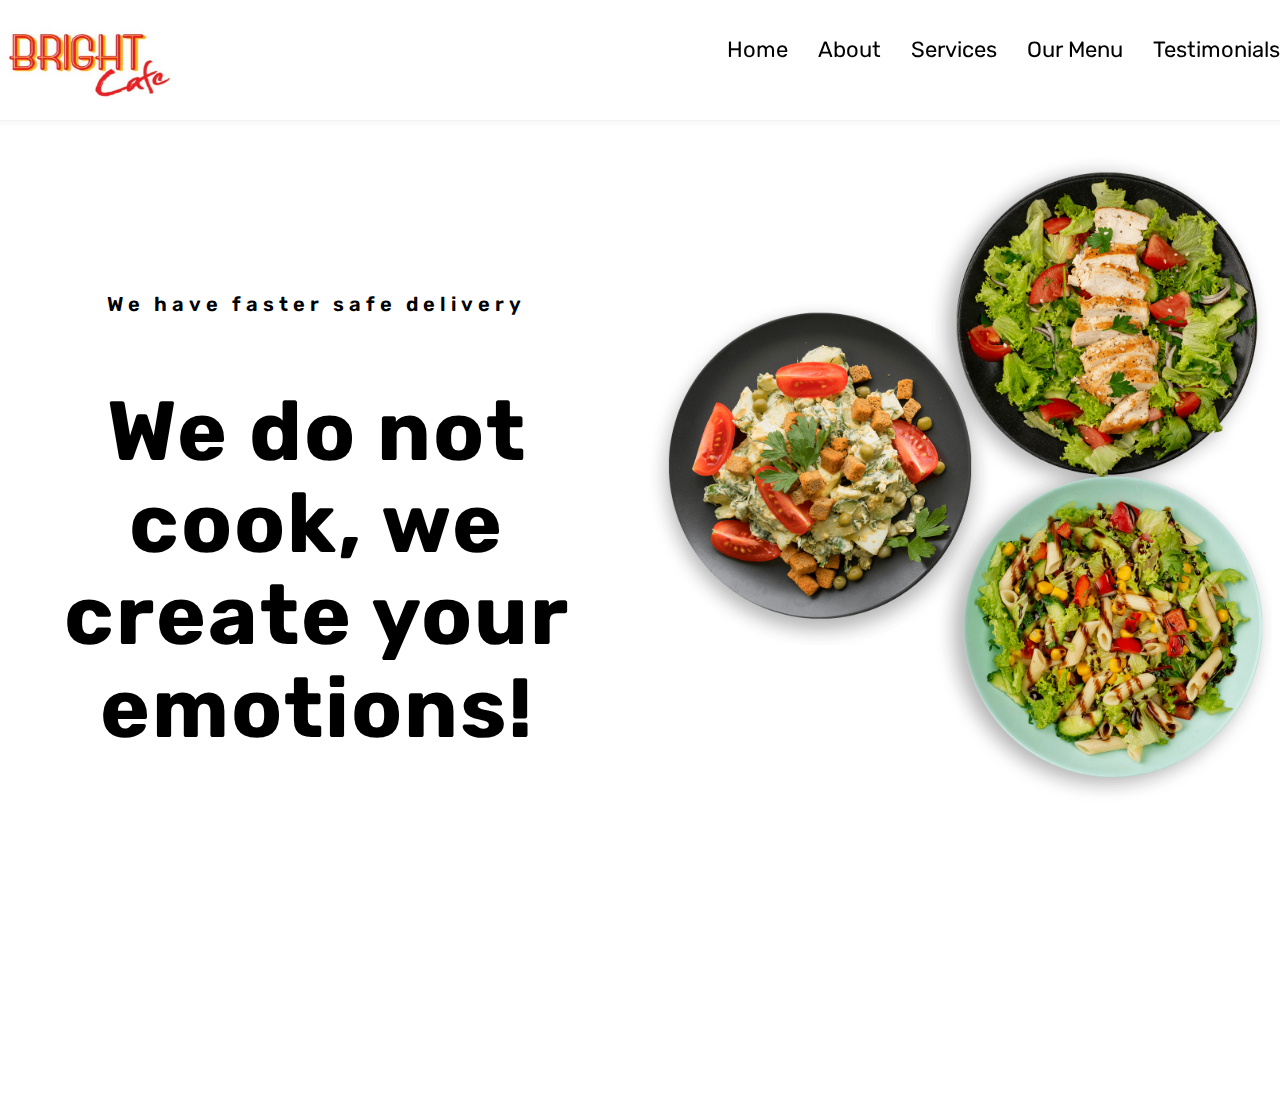
<file: part1/index.html>
<!DOCTYPE html>
<html lang="en">
  <head>
    <meta charset="UTF-8" />
    <meta http-equiv="X-UA-Compatible" content="IE=edge" />
    <meta name="viewport" content="width=device-width, initial-scale=1.0" />
    <title>Foodhub</title>
    <link rel="stylesheet" href="style.css" />
    <style>
      @import url("https://fonts.googleapis.com/css2?family=Rubik:wght@300;400;500;600;700;800;900&display=swap");
    </style>
  </head>

  <body>
    <!--- main container-->
    <div class="container">
      <!-- - #HEADER  -->
      <header>
        <nav class="navbar">
          <div class="navbar-wrapper">
            <a href="#">
              <img
                src="image/bright-cafe-logo1.jpg"
                alt="Bright Cafe"
                width="180"
                height="80"
              />
            </a>
            <ul class="navbar-nav">
              <li><a href="#home" class="nav-link">Home</a></li>
              <li><a href="#about" class="nav-link">About</a></li>
              <li><a href="#services" class="nav-link">Services</a></li>
              <li><a href="#menu" class="nav-link">Our Menu</a></li>
              <li><a href="#testimonials" class="nav-link">Testimonials</a></li>
            </ul>
          </div>
        </nav>
      </header>
      <!--- #MAIN-->
      <main>
        <!--- #HOME SECTION -->
        <section class="home" id="home">
          <div class="home-left">
            <p>We have faster safe delivery</p>
            <h1>We do not cook, we create your emotions!</h1>
          </div>
          <div class="home-right">
            <img
              src="image/food1.png"
              alt="food image"
              class="food-img food-1"
              width="200"
              loading="lazy"
            />
            <img
              src="image/food2.png"
              alt="food image"
              class="food-img food-2"
              width="200"
              loading="lazy"
            />
            <img
              src="image/food3.png"
              alt="food image"
              class="food-img food-3"
              width="200"
              loading="lazy"
            />
          </div>
        </section>
        <!--- #ABOUT SECTION -->
        <section id="about" class="about"></section>
        <!--- #SERVICES SECTION -->
        <section id="services" class="services"></section>
        <!--- #OUR MENU SECTION -->
        <section id="menu" class="menu"></section>
        <!--- #TESTIMONIALS SECTION -->
        <section id="testimonials" class="testimonials"></section>
      </main>
    </div>
  </body>
</html>
</file>
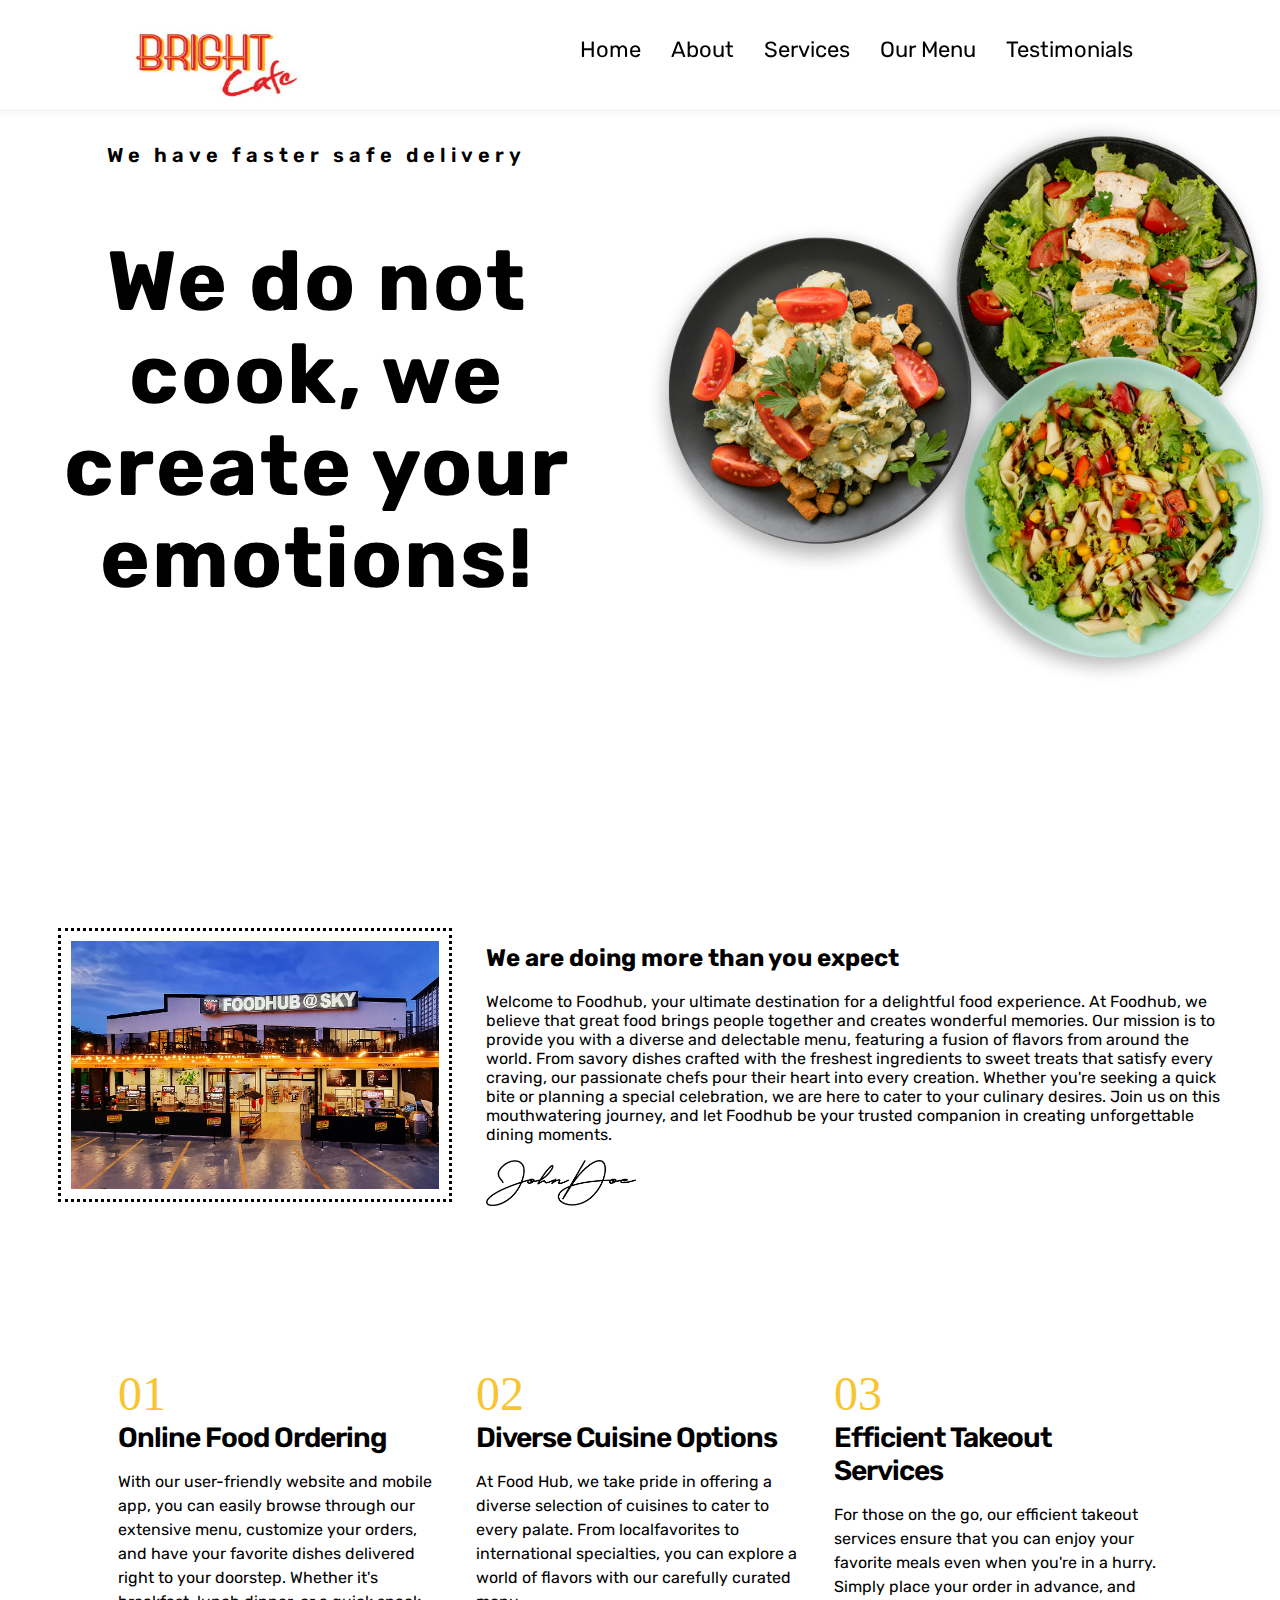
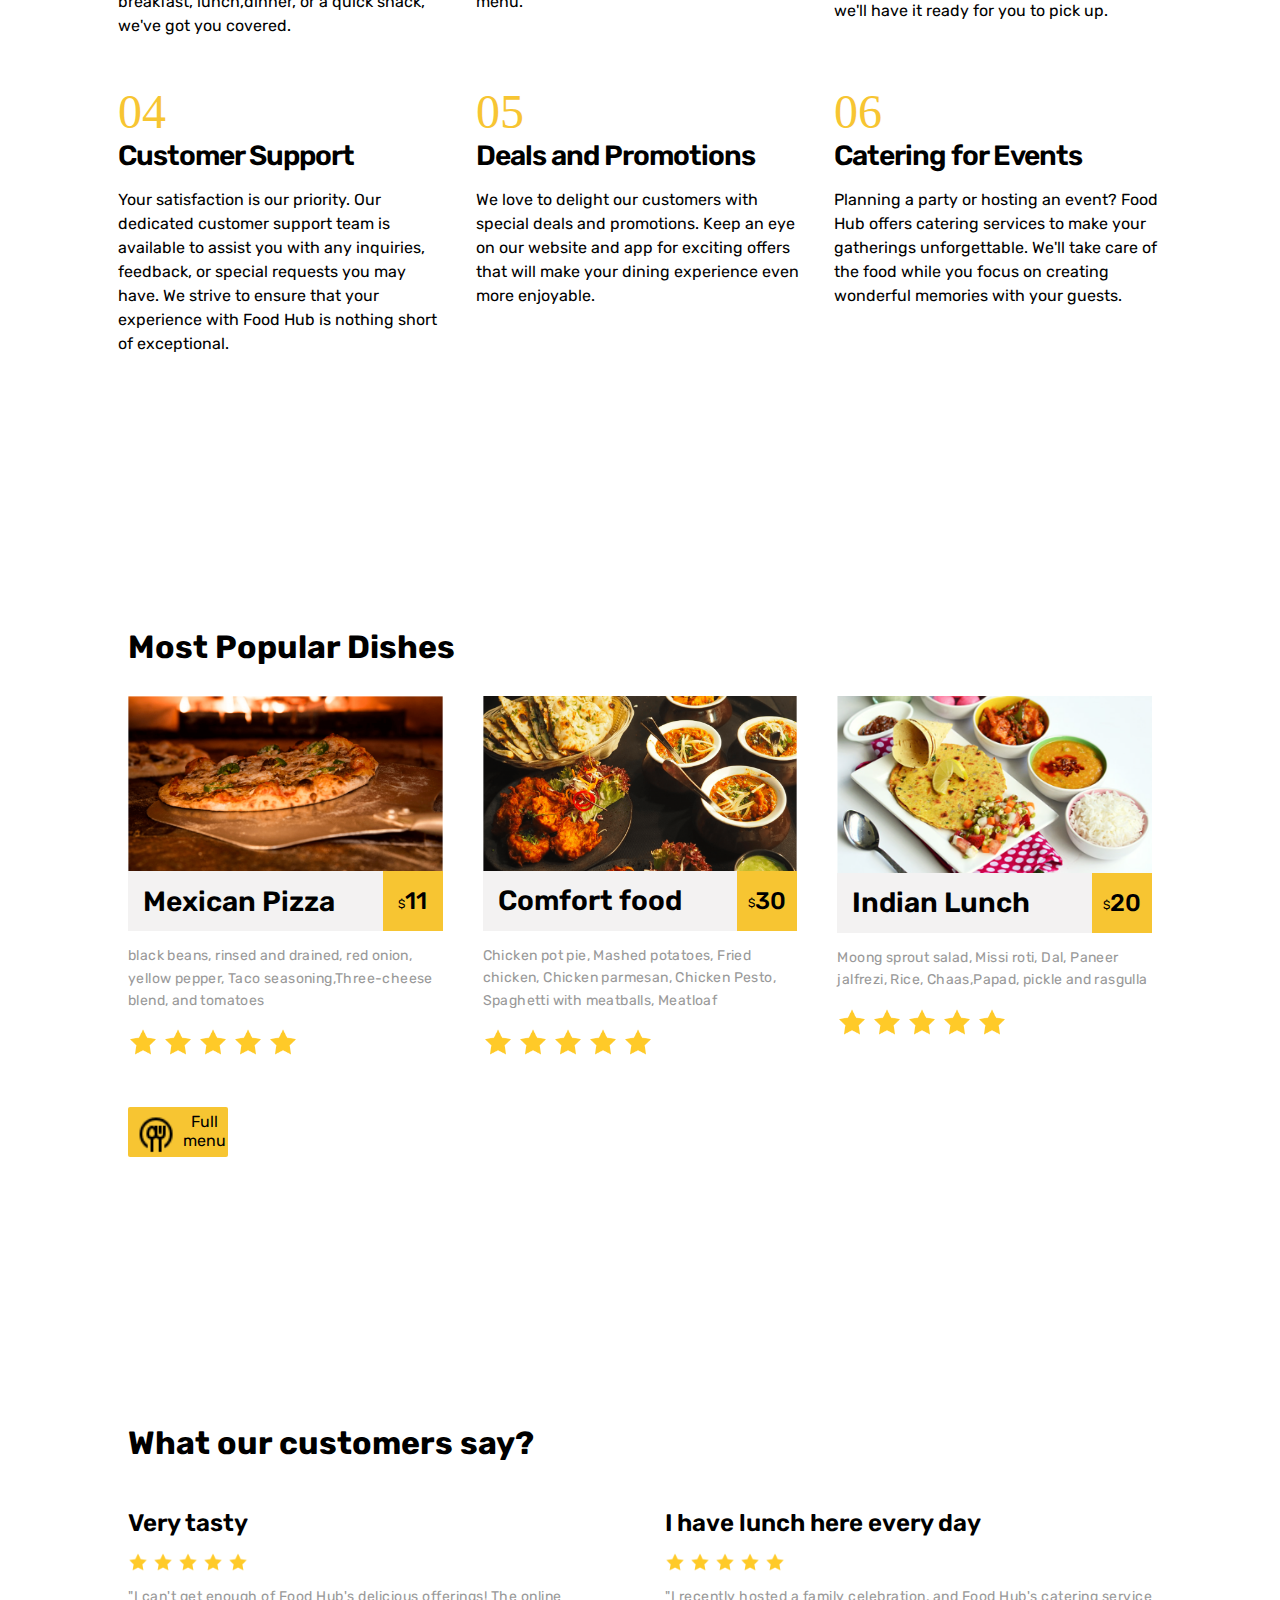
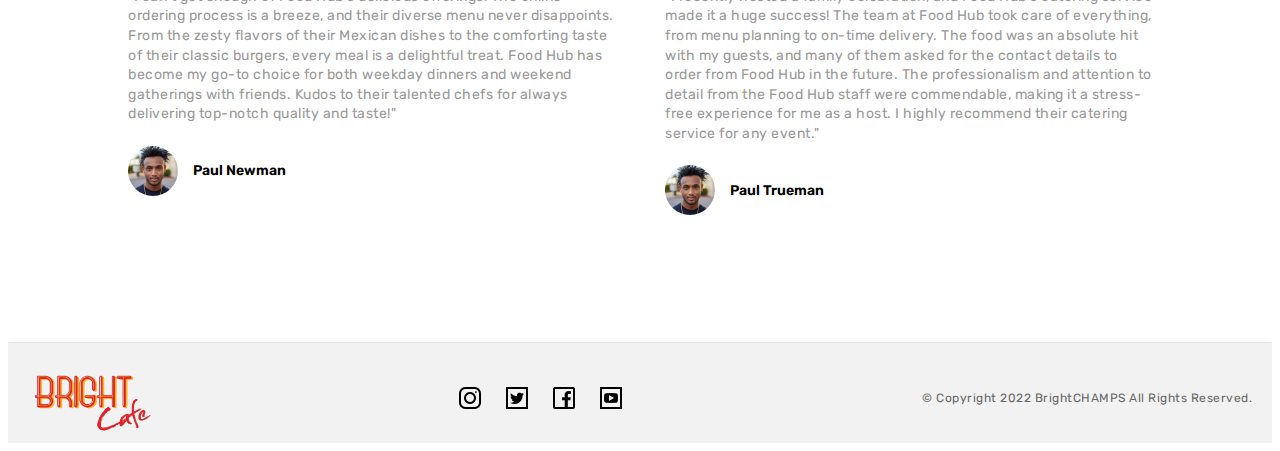
<file: part2/index.html>
<!DOCTYPE html>
<html lang="en">
  <head>
    <meta charset="UTF-8" />
    <meta http-equiv="X-UA-Compatible" content="IE=edge" />
    <meta name="viewport" content="width=device-width, initial-scale=1.0" />
    <title>Foodhub</title>
    <link rel="stylesheet" href="style.css" />
    <style>
      @import url("https://fonts.googleapis.com/css2?family=Rubik:wght@300;400;500;600;700;800;900&display=swap");
    </style>
  </head>

  <body>
    <!--- main container-->
    <div class="container">
      <!-- - #HEADER  -->
      <header>
        <nav class="navbar">
          <div class="navbar-wrapper">
            <a href="#">
              <img
                src="image/bright-cafe-logo1.jpg"
                alt="Bright Cafe"
                width="180"
                height="80"
              />
            </a>
            <ul class="navbar-nav">
              <li><a href="#home" class="nav-link">Home</a></li>
              <li><a href="#about" class="nav-link">About</a></li>
              <li><a href="#services" class="nav-link">Services</a></li>
              <li><a href="#menu" class="nav-link">Our Menu</a></li>
              <li><a href="#testimonials" class="nav-link">Testimonials</a></li>
            </ul>
          </div>
        </nav>
      </header>
      <!--- #MAIN-->
      <main>
        <!--- #HOME SECTION -->
        <section class="home" id="home">
          <div class="home-left">
            <p>We have faster safe delivery</p>
            <h1>We do not cook, we create your emotions!</h1>
          </div>
          <div class="home-right">
            <img
              src="image/food1.png"
              alt="food image"
              class="food-img food-1"
              width="200"
              loading="lazy"
            />
            <img
              src="image/food2.png"
              alt="food image"
              class="food-img food-2"
              width="200"
              loading="lazy"
            />
            <img
              src="image/food3.png"
              alt="food image"
              class="food-img food-3"
              width="200"
              loading="lazy"
            />
          </div>
        </section>
        <!--- #ABOUT SECTION -->
        <section id="about" class="about">
          <div class="about-left">
            <img src="image/food-hub.png" alt="about image" width="250" />
          </div>
          <div id="about-right">
            <h2 class="section-title">We are doing more than you expect</h2>
            <p>
              Welcome to Foodhub, your ultimate destination for a delightful
              food experience. At Foodhub, we believe that great food brings
              people together and creates wonderful memories. Our mission is to
              provide you with a diverse and delectable menu, featuring a fusion
              of flavors from around the world. From savory dishes crafted with
              the freshest ingredients to sweet treats that satisfy every
              craving, our passionate chefs pour their heart into every
              creation. Whether you're seeking a quick bite or planning a
              special celebration, we are here to cater to your culinary
              desires. Join us on this mouthwatering journey, and let Foodhub be
              your trusted companion in creating unforgettable dining moments.
            </p>
            <img src="image/signature.png" alt="signature" width="150" />
          </div>
        </section>
        <!--- #SERVICES SECTION -->
        <section id="services" class="services">
          <div id="service-1">
            <p class="card-number">01</p>
            <h3 class="card-heading">Online Food Ordering</h3>
            <p class="card-text">
              With our user-friendly website and mobile app, you can easily
              browse through our extensive menu, customize your orders, and have
              your favorite dishes delivered right to your doorstep. Whether
              it's breakfast, lunch,dinner, or a quick snack, we've got you
              covered.
            </p>
          </div>
          <div id="service-2">
            <p class="card-number">02</p>
            <h3 class="card-heading">Diverse Cuisine Options</h3>
            <p class="card-text">
              At Food Hub, we take pride in offering a diverse selection of
              cuisines to cater to every palate. From localfavorites to
              international specialties, you can explore a world of flavors with
              our carefully curated menu.
            </p>
          </div>
          <div id="service-3">
            <p class="card-number">03</p>
            <h3 class="card-heading">Efficient Takeout Services</h3>
            <p class="card-text">
              For those on the go, our efficient takeout services ensure that
              you can enjoy your favorite meals even when you're in a hurry.
              Simply place your order in advance, and we'll have it ready for
              you to pick up.
            </p>
          </div>
          <div id="service-4">
            <p class="card-number">04</p>
            <h3 class="card-heading">Customer Support</h3>
            <p class="card-text">
              Your satisfaction is our priority. Our dedicated customer support
              team is available to assist you with any inquiries, feedback, or
              special requests you may have. We strive to ensure that your
              experience with Food Hub is nothing short of exceptional.
            </p>
          </div>
          <div id="service-5">
            <p class="card-number">05</p>
            <h3 class="card-heading">Deals and Promotions</h3>
            <p class="card-text">
              We love to delight our customers with special deals and
              promotions. Keep an eye on our website and app for exciting offers
              that will make your dining experience even more enjoyable.
            </p>
          </div>
          <div id="service-6">
            <p class="card-number">06</p>
            <h3 class="card-heading">Catering for Events</h3>
            <p class="card-text">
              Planning a party or hosting an event? Food Hub offers catering
              services to make your gatherings unforgettable. We'll take care of
              the food while you focus on creating wonderful memories with your
              guests.
            </p>
          </div>
        </section>
        <!--- #OUR MENU SECTION -->
        <section id="menu" class="menu">
          <h2 class="section-title">Most Popular Dishes</h2>
          <div class="menu-grid">
            <a href="#">
              <div class="menu-card">
                <div class="img-box">
                  <img
                    src="image/menu-item 1.png"
                    alt="menu image"
                    class="menu-img"
                    width="200"
                    loading="lazy"
                  />
                </div>
                <div class="wrapper">
                  <h3 class="menu-name">Mexican Pizza</h3>
                  <p class="menu-price"><span class="small">$</span>11</p>
                </div>
                <p class="menu-text">
                  black beans, rinsed and drained, red onion, yellow pepper,
                  Taco seasoning,Three-cheese blend, and tomatoes
                </p>
                <div class="menu-rating">
                  <img src="image/icons8-star-filled-48.png" />
                  <img src="image/icons8-star-filled-48.png" />
                  <img src="image/icons8-star-filled-48.png" />
                  <img src="image/icons8-star-filled-48.png" />
                  <img src="image/icons8-star-filled-48.png" />
                </div>
              </div>
            </a>
            <a href="#">
              <div class="menu-card">
                <div class="img-box">
                  <img
                    src="image/menu-item 2.png"
                    alt="menu image"
                    class="menu-img"
                    width="200"
                    loading="lazy"
                  />
                </div>
                <div class="wrapper">
                  <h3 class="menu-name">Comfort food</h3>
                  <p class="menu-price"><span class="small">$</span>30</p>
                </div>
                <p class="menu-text">
                  Chicken pot pie, Mashed potatoes, Fried chicken, Chicken
                  parmesan, Chicken Pesto, Spaghetti with meatballs, Meatloaf
                </p>
                <div class="menu-rating">
                  <img src="image/icons8-star-filled-48.png" />
                  <img src="image/icons8-star-filled-48.png" />
                  <img src="image/icons8-star-filled-48.png" />
                  <img src="image/icons8-star-filled-48.png" />
                  <img src="image/icons8-star-filled-48.png" />
                </div>
              </div>
            </a>
            <a href="#">
              <div class="menu-card">
                <div class="img-box">
                  <img
                    src="image/menu-item 3.png"
                    alt="menu image"
                    class="menu-img"
                    width="200"
                    loading="lazy"
                  />
                </div>
                <div class="wrapper">
                  <h3 class="menu-name">Indian Lunch</h3>
                  <p class="menu-price"><span class="small">$</span>20</p>
                </div>
                <p class="menu-text">
                  Moong sprout salad, Missi roti, Dal, Paneer jalfrezi, Rice,
                  Chaas,Papad, pickle and rasgulla<br />
                </p>
                <div class="menu-rating">
                  <img src="image/icons8-star-filled-48.png" />
                  <img src="image/icons8-star-filled-48.png" />
                  <img src="image/icons8-star-filled-48.png" />
                  <img src="image/icons8-star-filled-48.png" />
                  <img src="image/icons8-star-filled-48.png" />
                </div>
              </div>
            </a>
          </div>
          <button class="btn-primary">
            <img src="image/icons8-restaurant-32.png" alt="menu icon" />
            Full menu
          </button>
        </section>
        <!--- #TESTIMONIALS SECTION -->
        <section id="testimonials" class="testimonials">
          <h2 class="section-title">What our customers say?</h2>

          <div class="testimonials-grid">
            <div class="testimonials-card">
              <h4 class="card-title">Very tasty</h4>
              <div class="testimonials-rating">
                <img src="image/icons8-star-filled-48.png" />
                <img src="image/icons8-star-filled-48.png" />
                <img src="image/icons8-star-filled-48.png" />
                <img src="image/icons8-star-filled-48.png" />
                <img src="image/icons8-star-filled-48.png" />
              </div>
              <p class="testimonials-text">
                "I can't get enough of Food Hub's delicious offerings! The
                online ordering process is a breeze, and their diverse menu
                never disappoints. From the zesty flavors of their Mexican
                dishes to the comforting taste of their classic burgers, every
                meal is a delightful treat. Food Hub has become my go-to choice
                for both weekday dinners and weekend gatherings with friends.
                Kudos to their talented chefs for always delivering top-notch
                quality and taste!"
              </p>
              <div class="customer-info">
                <div class="customer-img-box">
                  <img
                    src="image/testimonials2.jpg"
                    alt="customer image"
                    class="customer-img"
                    width="100"
                    loading="lazy"
                  />
                </div>
                <h5 class="customer-name">Paul Newman</h5>
              </div>
            </div>

            <div class="testimonials-card">
              <h4 class="card-title">I have lunch here every day</h4>
              <div class="testimonials-rating">
                <img src="image/icons8-star-filled-48.png" />
                <img src="image/icons8-star-filled-48.png" />
                <img src="image/icons8-star-filled-48.png" />
                <img src="image/icons8-star-filled-48.png" />
                <img src="image/icons8-star-filled-48.png" />
              </div>
              <p class="testimonials-text">
                "I recently hosted a family celebration, and Food Hub's catering
                service made it a huge success! The team at Food Hub took care
                of everything, from menu planning to on-time delivery. The food
                was an absolute hit with my guests, and many of them asked for
                the contact details to order from Food Hub in the future. The
                professionalism and attention to detail from the Food Hub staff
                were commendable, making it a stress-free experience for me as a
                host. I highly recommend their catering service for any event."
              </p>
              <div class="customer-info">
                <div class="customer-img-box">
                  <img
                    src="image/testimonials2.jpg"
                    alt="customer image"
                    class="customer-img"
                    width="100"
                    loading="lazy"
                  />
                </div>
                <h5 class="customer-name">Paul Trueman</h5>
              </div>
            </div>
          </div>
        </section>
      </main>
      <!--- #FOOTER-->
      <footer>
        <div class="footer-wrapper">
          <a href="#">
            <img
              src="image/bright-cafe-logo1.png"
              alt="logo"
              class="footer-brand"
              width="130"
            />
          </a>
          <div class="social-link">
            <a href="#">
              <img src="image/icons8-instagram-32.png" />
            </a>
            <a href="#">
              <img src="image/icons8-twitter-squared-32.png" />
            </a>
            <a href="#">
              <img src="image/icons8-facebook-32.png" />
            </a>
            <a href="#">
              <img src="image/icons8-youtube-squared-32.png" />
            </a>
          </div>
          <p class="copyright">
            &copy; Copyright 2022 BrightCHAMPS All Rights Reserved.
          </p>
        </div>
      </footer>
    </div>
  </body>
</html>
</file>
<file: part1/style.css>
/*-----------------------------------*\ 
  #RESET
\*-----------------------------------*/
html {
  /*specifies the font*/
  font-family: "Rubik", sans-serif;
  /*scrolling behavior for a scrolling box*/
  scroll-behavior: smooth;
}

li {
  /*emove the markers/bullets*/
  list-style: none;
}

a {
  /*inherit from value from its parent element*/
  font: inherit;
  /*remove underlines from links*/
  text-decoration: none;
}

button {
  font: inherit;
  border: none;
  background: none;
}

img,
svg,
ion-icon,
span,
button {
  /* starts on a new line */
  display: block;
}

/*-----------------------------------*\ 
    #MAIN CONTAINER
  \*-----------------------------------*/

.container {
  /*relative to the first parent element*/
  position: relative;
  max-width: 1440px;
  /* center align HTML elements*/
  margin: auto;
  background: #ffffff;
  /* if overflow -hidden from view*/
  overflow: hidden;
}

/*-----------------------------------*\ 
    #HEADER
  \*-----------------------------------*/
.navbar {
  position: fixed;
  top: 0;
  left: 50%;
  transform: translateX(-50%);
  /*moving the element along the X-axis*/
  width: 100%;
  padding: 20px 30px;
  background: hsla(0, 0%, 100%, 0.99);
  /*add background effects*/
  border-bottom: 1px solid hsla(0, 0%, 0%, 0.05);
  box-shadow: 0 0 10px hsla(0, 0%, 0%, 0.05);
  /*apply shadow*/
  z-index: 5;
  /*placed in front */
}

.navbar-wrapper {
  /* laying elements in row*/
  display: flex;
  justify-content: space-between;
}

.navbar-nav {
  position: static;
  /* make transparent */
  opacity: 1;
  width: auto;
  height: auto;
  padding: 0;
  /* laying elements in row*/
  display: flex;
  flex-direction: row;
  align-items: left;
  gap: 30px;
}

.nav-link {
  color: #000;
  font-size: 22px;
  /* effect with a slow start*/
  transition: 0.25s ease;
}

.nav-link:hover {
  /*Chnage color when mouse hovver*/
  color: #f7c532;
}

/*-----------------------------------*\ 
    #HOME
  \*-----------------------------------*/
.home {
  /*Grid layout - row and column*/
  display: grid;
  /* Divide into 2 column*/
  grid-template-columns: 1fr 1fr;
  align-items: center;
  gap: 50px;
  padding: 10px;
}

.home-left {
  text-align: center;
  font-size: 42px;
  font-weight: 600;
  line-height: 1.1;
  /*spacing between letters */
  letter-spacing: 2px;
  margin-bottom: 30px;
}

.home-left p {
  font-size: 20px;
  display: inline-block;
  padding: 3px;
  letter-spacing: 5px;
  margin-bottom: 10px;
}

.home-right {
  position: relative;
  aspect-ratio: 10 / 11;
  padding-top: 70%;
}

.food-img {
  position: absolute;
  width: 60%;
}

.food-1 {
  top: 25%;
  left: -4%;
}

.food-2 {
  top: 12%;
  right: -4%;
}

.food-3 {
  top: 40%;
  right: -5%;
}
</file>
<file: part2/style.css>
/*-----------------------------------*\ 
  #RESET
\*-----------------------------------*/
html {
    /*specifies the font*/
    font-family: "Rubik", sans-serif;
    /*scrolling behavior for a scrolling box*/
    scroll-behavior: smooth;
  }
  
  li {
    /*emove the markers/bullets*/
    list-style: none;
  }
  
  a {
    /*inherit from value from its parent element*/
    font: inherit;
    /*remove underlines from links*/
    text-decoration: none;
  }
  
  button {
    font: inherit;
    border: none;
    background: none;
  }
  
  img,
  svg,
  ion-icon,
  span,
  button {
    /* starts on a new line */
    display: block;
  
  }
  
  /*-----------------------------------*\ 
    #MAIN CONTAINER
  \*-----------------------------------*/
  
  .container {
    /*relative to the first parent element*/
    position: relative;
    max-width: 1440px;
    /* center align HTML elements*/
    margin: auto;
    background: #ffffff;
    /* if overflow -hidden from view*/
    overflow: hidden;
  }
  
  /*-----------------------------------*\ 
    #HEADER
  \*-----------------------------------*/
  .navbar {
    position: fixed;
    top: 0;
    left: 50%;
    transform: translateX(-50%);
    /*moving the element along the X-axis*/
    width: 100%;
    padding: 20px 30px 10px 10px;
    background: hsla(0, 0%, 100%, 0.99);
    /*add background effects*/
    border-bottom: 1px solid hsla(0, 0%, 0%, 0.05);
    box-shadow: 0 0 10px hsla(0, 0%, 0%, 0.05);
    /*apply shadow*/
    z-index: 5;
    /*placed in front */
  }
  
  .navbar-wrapper {
    /* laying elements in row*/
    display: flex;
    justify-content: space-around;
  }
  
  .navbar-nav {
    position: static;
    /* make transparent */
    opacity: 1;
    width: auto;
    height: auto;
    padding: 0;
    /* laying elements in row*/
    display: flex;
    flex-direction: row;
    align-items: left;
    gap: 30px;
  }
  
  .nav-link {
    color: #000;
    font-size: 22px;
    /* effect with a slow start*/
    transition: 0.25s ease;
  }
  
  .nav-link:hover {
    /*Chnage color when mouse hovver*/
    color: #f7c532;
  }
  
  /*-----------------------------------*\ 
    #HOME
  \*-----------------------------------*/
  .home {
    /*Grid layout - row and column*/
    display: grid;
    /* Divide into 2 column*/
    grid-template-columns: 1fr 1fr;
    align-items: center;
    gap: 50px;
    padding: 10px;
  }
  
  .home-left {
    text-align: center;
    font-size: 42px;
    font-weight: 600;
    line-height: 1.1;
    /*spacing between letters */
    letter-spacing: 2px;
    margin-bottom: 30px;
  }
  
  .home-left p {
    font-size: 20px;
    display: inline-block;
    padding: 3px;
    letter-spacing: 5px;
    margin-bottom: 10px;
  }
  
  .home-right {
    position: relative;
    aspect-ratio: 10 / 11;
    padding-top: 20%;
  }
  
  .food-img {
    position: absolute;
    width: 60%;
  }
  
  .food-1 {
    top: 25%;
    left: -4%;
  }
  
  .food-2 {
    top: 12%;
    right: -4%;
  }
  
  .food-3 {
    top: 40%;
    right: -5%;
  }
  
  /*-----------------------------------*\ 
    #ABOUT
  \*-----------------------------------*/
  .about {
    padding-top: 120px;
    padding-left: 50px;
    padding-right: 50px;
    padding-bottom: 50px;
    /* layout with rows and columns*/
    display: grid;
    grid-template-columns: 1fr 2fr;
    /*sets the gaps between rows and columns*/
    gap: 60px;
    align-items: center;
  }
  
  .about-left img {
    width: 100%;
    height: 100%;
    object-fit: cover;
    border: 3px dotted;
    padding: 10px;
  }
  
  .about-right .section-title {
    margin-bottom: 30px;
  }
  
  .about-right p {
    max-width: 100%;
    margin-bottom: 30px;
    line-height: 1.5;
  }
  
  /*-----------------------------------*\ 
    #SERVICE SECTION
  \*-----------------------------------*/
  .services {
    padding: 110px;
    display: grid;
    /*rows and columns*/
    grid-template-columns: 1fr 1fr 1fr;
    gap: 30px;
  }
  
  .card-number {
    font-size: 48px;
    font-family: "Monoton", cursive;
    color: #f7c532;
    margin: 0;
  
  }
  
  .card-heading {
    color: #000;
    font-size: 28px;
    font-weight: 600;
    letter-spacing: -1px;
    margin-bottom: 20px;
    display: inline;
  }
  
  .card-text {
    color: #000;
    font-size: 16px;
    line-height: 1.5;
  }
  
  /*-----------------------------------*\ 
    #MENU SECTION
  \*-----------------------------------*/
  .menu {
    padding: 120px;
  }
  
  .menu .section-title {
    margin-bottom: 30px;
    font-size: 32px;
  }
  
  .menu-grid {
    display: grid;
    grid-template-columns: 1fr 1fr 1fr;
    gap: 40px;
    margin-bottom: 50px;
  }
  
  .menu-card .img-box {
    position: relative;
    overflow: hidden;
  }
  
  .menu-img {
    width: 100%;
    height: 100%;
    object-fit: cover;
    /*resized to fit its container*/
  }
  
  .menu-card:hover .menu-img {
    transform: scale(1.05);
    /*scaling image*/
  }
  
  .menu-card .wrapper {
    display: flex;
    justify-content: space-between;
    align-items: center;
    gap: 10px;
    background: #f3f2f2;
    margin-bottom: 0px;
  }
  
  .menu-card .menu-name {
    color: #000;
    font-size: 28px;
    font-weight: 600;
    padding-left: 15px;
    margin: 0px;
  }
  
  .menu-card .menu-price {
    background: #f7c532;
    height: 60px;
    width: 60px;
    display: flex;
    justify-content: center;
    align-items: center;
    color: #000;
    font-size: 24px;
    font-weight: 500;
    margin: 0px;
  }
  
  .menu-card .small {
    font-size: 12px;
    font-weight: 400;
    margin-top: 5px;
  }
  
  .menu-card .menu-text {
    font-size: 14px;
    color: #999999;
    line-height: 1.6;
    letter-spacing: 0.4px;
    margin-bottom: 15px;
  }
  
  .menu-card .menu-rating {
    display: flex;
    align-items: center;
    gap: 5px;
    color: #f7c532;
  }
  
  .menu-rating img {
    height: 30px;
    width: 30px;
  }
  
  .menu .btn-primary {
  
    background: #f7c532;
    width: 100px;
    height: 50px;
    border-radius: 2px;
    transition: 0.25s ease;
    display: flex;
    flex-direction: row;
    gap: 5px;
    padding-top: 5px;
    position: relative;
  }
  
  /*-----------------------------------*\ 
    #TESTIMONIALS SECTION
  \*-----------------------------------*/
  
  .testimonials {
    padding: 120px;
  
  }
  
  .testimonials .section-title {
    margin-bottom: 15px;
    font-size: 32px;
  }
  
  .testimonials-grid {
    display: grid;
    grid-template-columns: 1fr 1fr;
    gap: 50px;
  }
  
  .testimonials-card .card-title {
    color: #000;
    font-weight: 600;
    margin-bottom: 15px;
    font-size: 24px;
  }
  
  .testimonials-rating {
    display: flex;
    align-items: center;
    gap: 5px;
    margin-bottom: 15px;
  }
  
  .testimonials-rating img {
    width: 20px;
    height: 20px;
  }
  
  .testimonials-text {
    font-size: 14px;
    color: #999999;
    line-height: 1.4;
    letter-spacing: 0.5px;
    margin-bottom: 15px;
  }
  
  .customer-info {
    display: flex;
    align-items: center;
    gap: 15px;
  }
  
  .customer-img-box {
    width: 50px;
    height: 50px;
    border-radius: 50%;
    overflow: hidden;
  }
  
  .customer-img {
    width: 100%;
    height: 100%;
    object-fit: cover;
  }
  
  .customer-name {
    font-size: 14px;
    color: #000;
    font-weight: 600;
  }
  
  /*-----------------------------------*\ 
    #FOOTER
  \*-----------------------------------*/
  
  footer {
    position: relative;
    background: #f3f2f2;
    padding: 0px;
    border: 0px;
    height: 100px;
    /*add background effects*/
    border-top: 1px solid hsla(0, 0%, 0%, 0.05);
    box-shadow: 0 0 10px hsla(0, 0%, 0%, 0.05);
    /*apply shadow*/
    z-index: 5;
    /*placed in front */
  }
  
  .footer-wrapper {
    padding: 20px;
    display: flex;
    flex-direction: row;
    justify-content: space-between;
    align-items: center;
  
  }
  
  .social-link {
    display: flex;
    gap: 15px;
  
  }
  
  .copyright {
    font-size: 12px;
    color: #676767;
    text-align: center;
    letter-spacing: 0.5px;
  }
</file>
